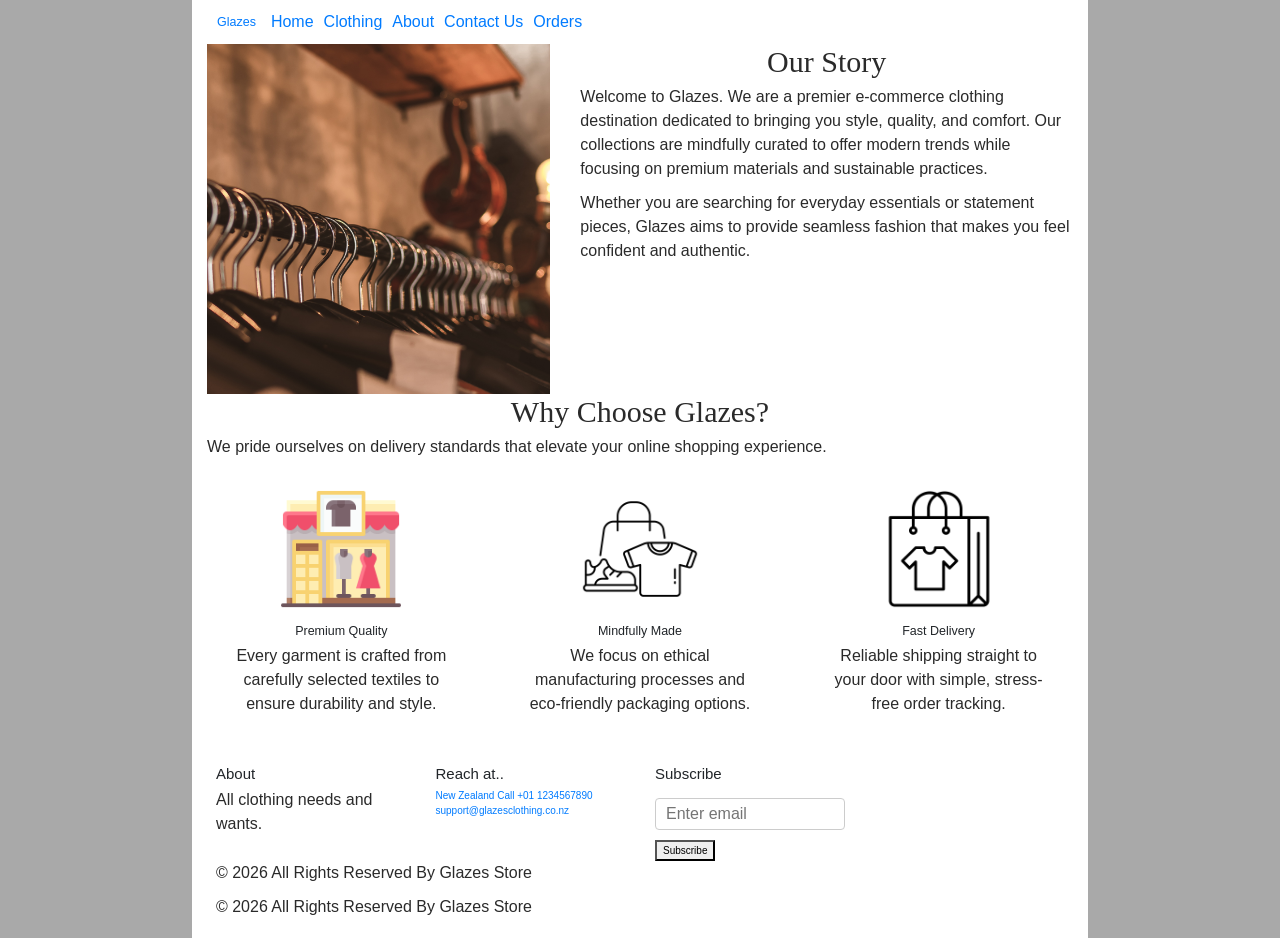
<file: index.html>
<!DOCTYPE html>
<html lang="en">

<head>
    <meta charset="utf-8" />
    <meta http-equiv="X-UA-Compatible" content="IE=edge" />
    <meta name="viewport" content="width=device-width, initial-scale=1, shrink-to-fit=no" />
    <meta name="keywords" content="Glazes, Clothing, E-Commerce" />
    <meta name="description" content="Glazes Clothing Store" />
    <meta name="author" content="Glazes" />
    <link rel="shortcut icon" href="images/slide-3.jpg" type="image/x-icon" />
    <link href="https://fonts.googleapis.com/css2?family=Nunito:wght@300;400;600;700&family=Playfair+Display:wght@400;600&display=swap" rel="stylesheet" />
    <title>Glazes - Home</title>

    
<link rel="stylesheet" href="https://cdn.jsdelivr.net/npm/bootstrap@4.6.2/dist/css/bootstrap.min.css" /> 
<link rel="stylesheet" type="text/css" href="https://cdnjs.cloudflare.com/ajax/libs/OwlCarousel2/2.3.4/assets/owl.carousel.min.css" />
<link href="Fonts/font-awesome.min.css" rel="stylesheet" />
<link href="css/responsive.css" rel="stylesheet" />
<link href="css/styles.css" rel="stylesheet" />
</head>

<body>

    <div class="hero_area">
        <header class="header_section">
            <div class="container-fluid">
                <nav class="navbar navbar-expand-lg custom_nav-container">
                    <a class="navbar-brand" href="index.html">
                        <span>Glazes</span>
                    </a>

                    <button class="navbar-toggler" type="button" data-toggle="collapse"
                        data-target="#navbarSupportedContent" aria-controls="navbarSupportedContent"
                        aria-expanded="false" aria-label="Toggle navigation">
                        <span class="navbar-toggler-icon"></span>
                    </button>

                    <div class="collapse navbar-collapse" id="navbarSupportedContent">
                        <ul class="navbar-nav">
                            <li class="nav-item active">
                                <a class="nav-link" href="index.html">Home<span class="sr-only">(current)</span></a>
                            </li>
                            <li class="nav-item">
                                <a class="nav-link" href="products.html">Clothing</a>
                            </li>
                            <li class="nav-item">
                                <a class="nav-link" href="about.html">About</a>
                            </li>
                            <li class="nav-item">
                                <a class="nav-link" href="contact.html">Contact Us</a>
                            </li>
                            <li class="nav-item">
                                <a class="nav-link" href="orders.html">Orders</a>
                            </li>
                        </ul>
                        <div class="user_option-box">
                            <a href=""><i class="fa fa-user" aria-hidden="true"></i></a>
                            <a href=""><i class="fa fa-cart-plus" aria-hidden="true"></i></a>
                            <a href=""><i class="fa fa-search" aria-hidden="true"></i></a>
                        </div>
                    </div>
                </nav>
            </div>
        </header>
    </div>

    <section class="about_section layout_padding">
        <div class="container">
            <div class="row">
                <div class="col-md-6 col-lg-5">
                    <div class="img-box">
                        <img src="images/slide-3.jpg" alt="About Glazes Store Front">
                    </div>
                </div>
                <div class="col-md-6 col-lg-7">
                    <div class="detail-box">
                        <div class="heading_container">
                            <h2>Our Story</h2>
                        </div>
                        <p>
                            Welcome to Glazes. We are a premier e-commerce clothing destination dedicated to bringing
                            you style, quality, and comfort. Our collections are mindfully curated to offer modern
                            trends while focusing on premium materials and sustainable practices.
                        </p>
                        <p>
                            Whether you are searching for everyday essentials or statement pieces, Glazes aims to
                            provide seamless fashion that makes you feel confident and authentic.
                        </p>
                    </div>
                </div>
            </div>
        </div>
    </section>

    <section class="feature_section layout_padding">
        <div class="container">
            <div class="heading_container heading_center">
                <h2>Why Choose Glazes?</h2>
                <p>We pride ourselves on delivery standards that elevate your online shopping experience.</p>
            </div>
            <div class="row">
                <div class="col-sm-6 col-lg-4">
                    <div class="box">
                        <div class="img-box">
                            <img src="images/boutique.png" alt="Premium Quality Icon">
                        </div>
                        <div class="detail-box">
                            <h5>Premium Quality</h5>
                            <p>Every garment is crafted from carefully selected textiles to ensure durability and style.
                            </p>
                        </div>
                    </div>
                </div>
                <div class="col-sm-6 col-lg-4">
                    <div class="box">
                        <div class="img-box">
                            <img src="images/shopping.png" alt="Sustainability Icon">
                        </div>
                        <div class="detail-box">
                            <h5>Mindfully Made</h5>
                            <p>We focus on ethical manufacturing processes and eco-friendly packaging options.</p>
                        </div>
                    </div>
                </div>
                <div class="col-sm-6 col-lg-4">
                    <div class="box">
                        <div class="img-box">
                            <img src="images/shopping-bag.png" alt="Shipping Icon">
                        </div>
                        <div class="detail-box">
                            <h5>Fast Delivery</h5>
                            <p>Reliable shipping straight to your door with simple, stress-free order tracking.</p>
                        </div>
                    </div>
                </div>
            </div>
        </div>
    </section>

    <footer class="footer_section">
        <div class="container">
            <div class="row">
                <div class="col-md-6 col-lg-3 footer-col">
                    <div class="footer_detail">
                        <h4>About</h4>
                        <p>All clothing needs and wants.</p>
                        <div class="footer_social">
                            <a href=""><i class="fa fa-facebook" aria-hidden="true"></i></a>
                            <a href=""><i class="fa fa-twitter" aria-hidden="true"></i></a>
                            <a href=""><i class="fa fa-linkedin" aria-hidden="true"></i></a>
                            <a href=""><i class="fa fa-instagram" aria-hidden="true"></i></a>
                        </div>
                    </div>
                </div>
                <div class="col-md-6 col-lg-3 footer-col">
                    <div class="footer_contact">
                        <h4>Reach at..</h4>
                        <div class="contact_link_box">
                            <a href="">
                                <i class="fa fa-map-marker" aria-hidden="true"></i>
                                <span>New Zealand</span>
                            </a>
                            <a href="">
                                <i class="fa fa-phone" aria-hidden="true"></i>
                                <span>Call +01 1234567890</span>
                            </a>
                            <a href="">
                                <i class="fa fa-envelope" aria-hidden="true"></i>
                                <span>support@glazesclothing.co.nz</span>
                            </a>
                        </div>
                    </div>
                </div>
                <div class="col-md-6 col-lg-3 footer-col">
                    <div class="footer_contact">
                        <h4>Subscribe</h4>
                        <form action="#">
                            <input type="text" placeholder="Enter email" />
                            <button type="submit">Subscribe</button>
                        </form>
                    </div>
                </div>
                <div class="col-md-6 col-lg-3 footer-col">
                    <div class="map_container">
                        <div class="map">
                            <div id="googleMap"></div>
                        </div>
                    </div>
                </div>
            </div>
            <div class="footer-info">
                <p>&copy; <span>2026</span> All Rights Reserved By Glazes Store</p>
                <p>&copy; <span id="displayYear"></span> All Rights Reserved By Glazes Store</p>
            </div>
        </div>
    </footer>

    
<script src="https://cdn.jsdelivr.net/npm/jquery@3.4.1/dist/jquery.min.js"></script>
<script src="https://cdn.jsdelivr.net/npm/popper.js@1.16.0/dist/umd/popper.min.js"></script>
<script src="https://cdn.jsdelivr.net/npm/bootstrap@4.6.2/dist/js/bootstrap.min.js"></script>
<script src="https://cdnjs.cloudflare.com/ajax/libs/OwlCarousel2/2.3.4/owl.carousel.min.js"></script>
<script src="js/custom.js"></script>

</body>
</html>
</file>
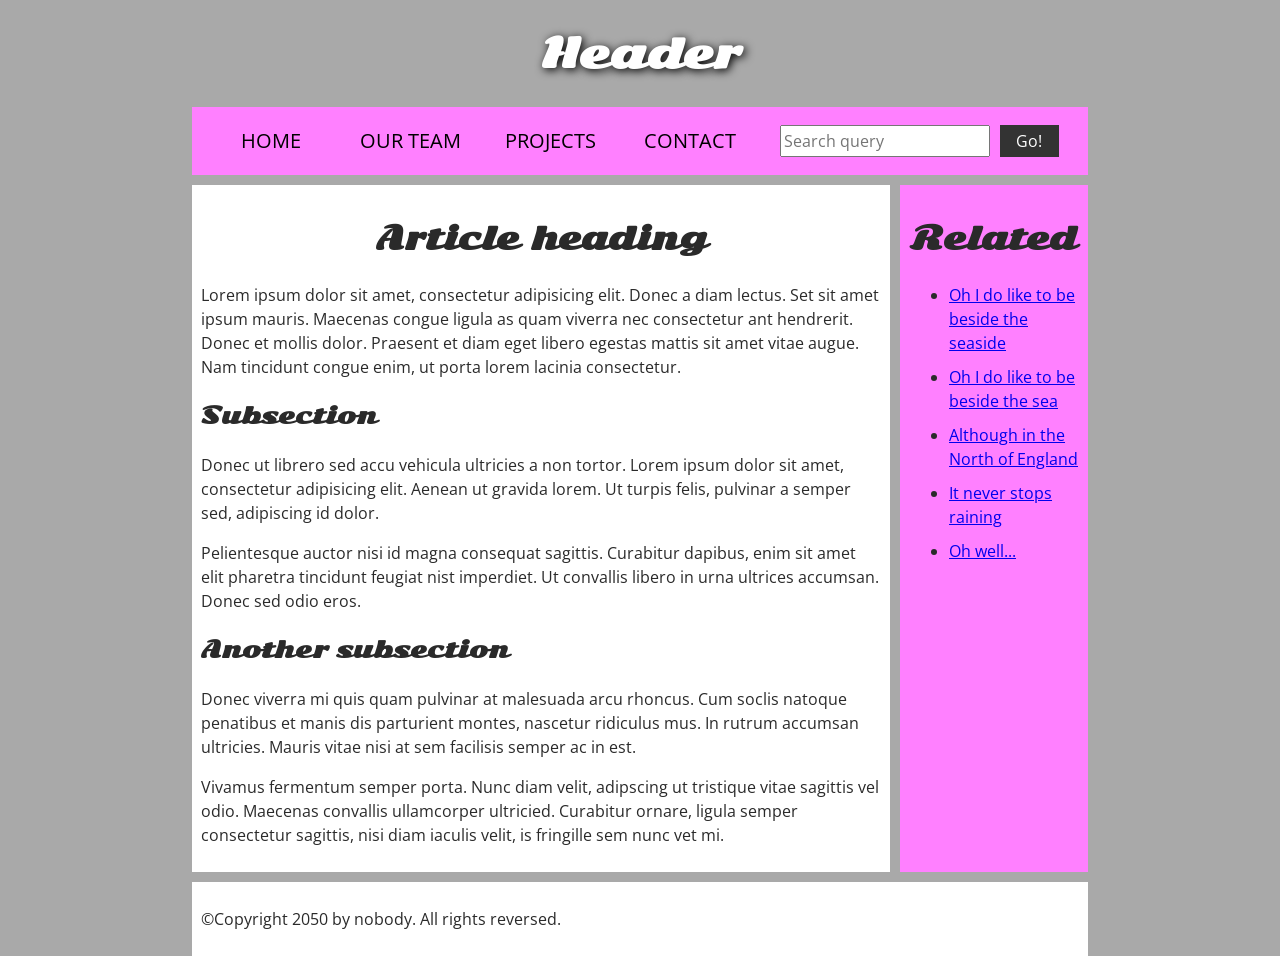
<file: Glazes_website/index.html>
<!DOCTYPE html>
<html>
 <head>
  <meta charset="utf-8">
  <title>My page title</title>
  <link href="https://fonts.googleapis.com/css?family=Open+Sans+Condensed:300|Sonsie+One" rel="stylesheet" type="text/css">
  <link rel="stylesheet" href="styles.css">
 </head>

 <body>
  <!-- Here is our main header that is used across all the pages of our website -->

  <header>
   <h1>Header</h1>
  </header>

  <nav>
   <ul>
    <li><a href="#">Home</a></li>
    <li><a href="#">Our team</a></li>
    <li><a href="#">Projects</a></li>
    <li><a href="#">Contact</a></li>
   </ul>

    <!-- A Search form is another common non-linear way to navigate through a website. -->

    <form>
     <input type="search" name="q" placeholder="Search query">
     <input type="submit" value="Go!">
    </form>
   </nav>

  <!-- Here is our page's main content -->
  <main>

   <!-- It contains an article -->
   <article>
    <h2>Article heading</h2>

    <p>Lorem ipsum dolor sit amet, consectetur adipisicing elit. Donec a diam lectus. Set sit amet ipsum mauris. Maecenas congue ligula as quam viverra nec consectetur ant hendrerit. Donec et mollis dolor. Praesent et diam eget libero egestas mattis sit amet vitae augue. Nam tincidunt congue enim, ut porta lorem lacinia consectetur.</p>

    <h3>Subsection</h3>

    <p>Donec ut librero sed accu vehicula ultricies a non tortor. Lorem ipsum dolor sit amet, consectetur adipisicing elit. Aenean ut gravida lorem. Ut turpis felis, pulvinar a semper sed, adipiscing id dolor.</p>

    <p>Pelientesque auctor nisi id magna consequat sagittis. Curabitur dapibus, enim sit amet elit pharetra tincidunt feugiat nist imperdiet. Ut convallis libero in urna ultrices accumsan. Donec sed odio eros.</p>

    <h3>Another subsection</h3>

    <p>Donec viverra mi quis quam pulvinar at malesuada arcu rhoncus. Cum soclis natoque penatibus et manis dis parturient montes, nascetur ridiculus mus. In rutrum accumsan ultricies. Mauris vitae nisi at sem facilisis semper ac in est.</p>

    <p>Vivamus fermentum semper porta. Nunc diam velit, adipscing ut tristique vitae sagittis vel odio. Maecenas convallis ullamcorper ultricied. Curabitur ornare, ligula semper consectetur sagittis, nisi diam iaculis velit, is fringille sem nunc vet mi.</p>
   </article>

   <!-- the aside content can also be nested within the main content -->
   <aside>
    <h2>Related</h2>

    <ul>
     <li><a href="#">Oh I do like to be beside the seaside</a></li>
     <li><a href="#">Oh I do like to be beside the sea</a></li>
     <li><a href="#">Although in the North of England</a></li>
     <li><a href="#">It never stops raining</a></li>
     <li><a href="#">Oh well...</a></li>
    </ul>
   </aside>

  </main>

  <!-- And here is our main footer that is used across all the pages of our website -->

  <footer>
   <p>©Copyright 2050 by nobody. All rights reversed.</p>
  </footer>

 </body>
</html>
</file>
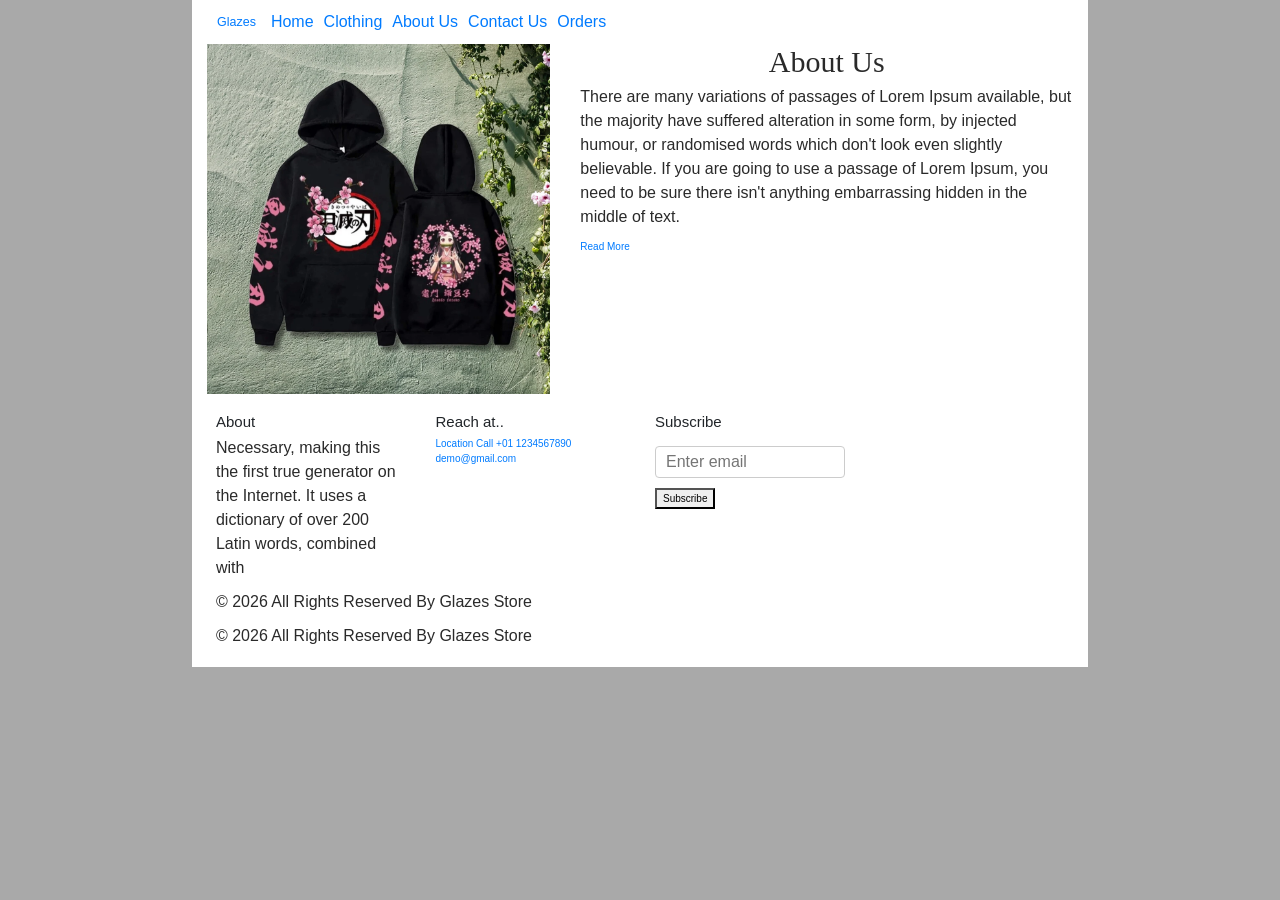
<file: about.html>
<!DOCTYPE html>
<html lang="en">

<head>
  <meta charset="utf-8" />
  <meta http-equiv="X-UA-Compatible" content="IE=edge" />
  <meta name="viewport" content="width=device-width, initial-scale=1, shrink-to-fit=no" />
  <meta name="keywords" content="" />
  <meta name="description" content="" />
  <meta name="author" content="" />
  <link rel="shortcut icon" href="images/slide-3.jpg" type="image/x-icon" />
  <link href="https://fonts.googleapis.com/css2?family=Nunito:wght@300;400;600;700&family=Playfair+Display:wght@400;600&display=swap" rel="stylesheet">
  <title>Glazes - About Us</title>

<link rel="stylesheet" href="https://cdn.jsdelivr.net/npm/bootstrap@4.6.2/dist/css/bootstrap.min.css" /> 
<link rel="stylesheet" type="text/css" href="https://cdnjs.cloudflare.com/ajax/libs/OwlCarousel2/2.3.4/assets/owl.carousel.min.css" />
<link href="Fonts/font-awesome.min.css" rel="stylesheet" />
<link href="css/responsive.css" rel="stylesheet" />
<link href="css/styles.css" rel="stylesheet" />

  </head>

<body class="sub_page">

  <div class="hero_area">
    <header class="header_section">
      <div class="container-fluid">
        <nav class="navbar navbar-expand-lg custom_nav-container ">
          <a class="navbar-brand" href="index.html">
            <span>Glazes</span>
          </a>

         <button class="navbar-toggler" type="button" data-toggle="collapse"
                        data-target="#navbarSupportedContent" aria-controls="navbarSupportedContent"
                        aria-expanded="false" aria-label="Toggle navigation">
                        <span class="navbar-toggler-icon"></span>
                    </button>

          <div class="collapse navbar-collapse" id="navbarSupportedContent">
            <ul class="navbar-nav">
              <li class="nav-item">
                <a class="nav-link" href="index.html">Home</a>
              </li>
              <li class="nav-item">
                <a class="nav-link" href="products.html">Clothing</a>
              </li>
              <li class="nav-item active">
                <a class="nav-link" href="about.html">About Us<span class="sr-only">(current)</span></a>
              </li>
              <li class="nav-item">
                <a class="nav-link" href="contact.html">Contact Us</a>
              </li>
              <li class="nav-item">
                <a class="nav-link" href="orders.html">Orders</a>
              </li>
            </ul>
            <div class="user_option-box">
              <a href="">
                <i class="fa fa-user" aria-hidden="true"></i>
              </a>
              <a href="">
                <i class="fa fa-cart-plus" aria-hidden="true"></i>
              </a>
              <a href="">
                <i class="fa fa-search" aria-hidden="true"></i>
              </a>
            </div>
          </div>
        </nav>
      </div>
    </header>
    </div>

  <section class="about_section layout_padding">
    <div class="container">
      <div class="row">
        <div class="col-md-6 col-lg-5">
          <div class="img-box">
            <img src="images/hoodie.webp" alt="Glazes Collection">
          </div>
        </div>
        <div class="col-md-6 col-lg-7">
          <div class="detail-box">
            <div class="heading_container">
              <h2>About Us</h2>
            </div>
            <p>
              There are many variations of passages of Lorem Ipsum available, but the majority have suffered alteration
              in some form, by injected humour, or randomised words which don't look even slightly believable. If you
              are going to use a passage of Lorem Ipsum, you need to be sure there isn't anything embarrassing hidden in
              the middle of text.
            </p>
            <a href="">Read More</a>
          </div>
        </div>
      </div>
    </div>
  </section>
  <footer class="footer_section">
    <div class="container">
      <div class="row">
        <div class="col-md-6 col-lg-3 footer-col">
          <div class="footer_detail">
            <h4>About</h4>
            <p>Necessary, making this the first true generator on the Internet. It uses a dictionary of over 200 Latin words, combined with</p>
            <div class="footer_social">
              <a href=""><i class="fa fa-facebook" aria-hidden="true"></i></a>
              <a href=""><i class="fa fa-twitter" aria-hidden="true"></i></a>
              <a href=""><i class="fa fa-linkedin" aria-hidden="true"></i></a>
              <a href=""><i class="fa fa-instagram" aria-hidden="true"></i></a>
            </div>
          </div>
        </div>
        <div class="col-md-6 col-lg-3 footer-col">
          <div class="footer_contact">
            <h4>Reach at..</h4>
            <div class="contact_link_box">
              <a href="">
                <i class="fa fa-map-marker" aria-hidden="true"></i>
                <span>Location</span>
              </a>
              <a href="">
                <i class="fa fa-phone" aria-hidden="true"></i>
                <span>Call +01 1234567890</span>
              </a>
              <a href="">
                <i class="fa fa-envelope" aria-hidden="true"></i>
                <span>demo@gmail.com</span>
              </a>
            </div>
          </div>
        </div>
        <div class="col-md-6 col-lg-3 footer-col">
          <div class="footer_contact">
            <h4>Subscribe</h4>
            <form action="#">
              <input type="text" placeholder="Enter email" />
              <button type="submit">Subscribe</button>
            </form>
          </div>
        </div>
        <div class="col-md-6 col-lg-3 footer-col">
          <div class="map_container">
            <div class="map">
              <div id="googleMap"></div>
            </div>
          </div>
        </div>
      </div>
      <div class="footer-info">
                <p>&copy; <span>2026</span> All Rights Reserved By Glazes Store</p>
                <p>&copy; <span id="displayYear"></span> All Rights Reserved By Glazes Store</p>
            </div>
        </div>
    </footer>

       
<script src="https://cdn.jsdelivr.net/npm/jquery@3.4.1/dist/jquery.min.js"></script>
<script src="https://cdn.jsdelivr.net/npm/popper.js@1.16.0/dist/umd/popper.min.js"></script>
<script src="https://cdn.jsdelivr.net/npm/bootstrap@4.6.2/dist/js/bootstrap.min.js"></script>
<script src="https://cdnjs.cloudflare.com/ajax/libs/OwlCarousel2/2.3.4/owl.carousel.min.js"></script>
<script src="js/custom.js"></script>


</body>

</html>
</file>
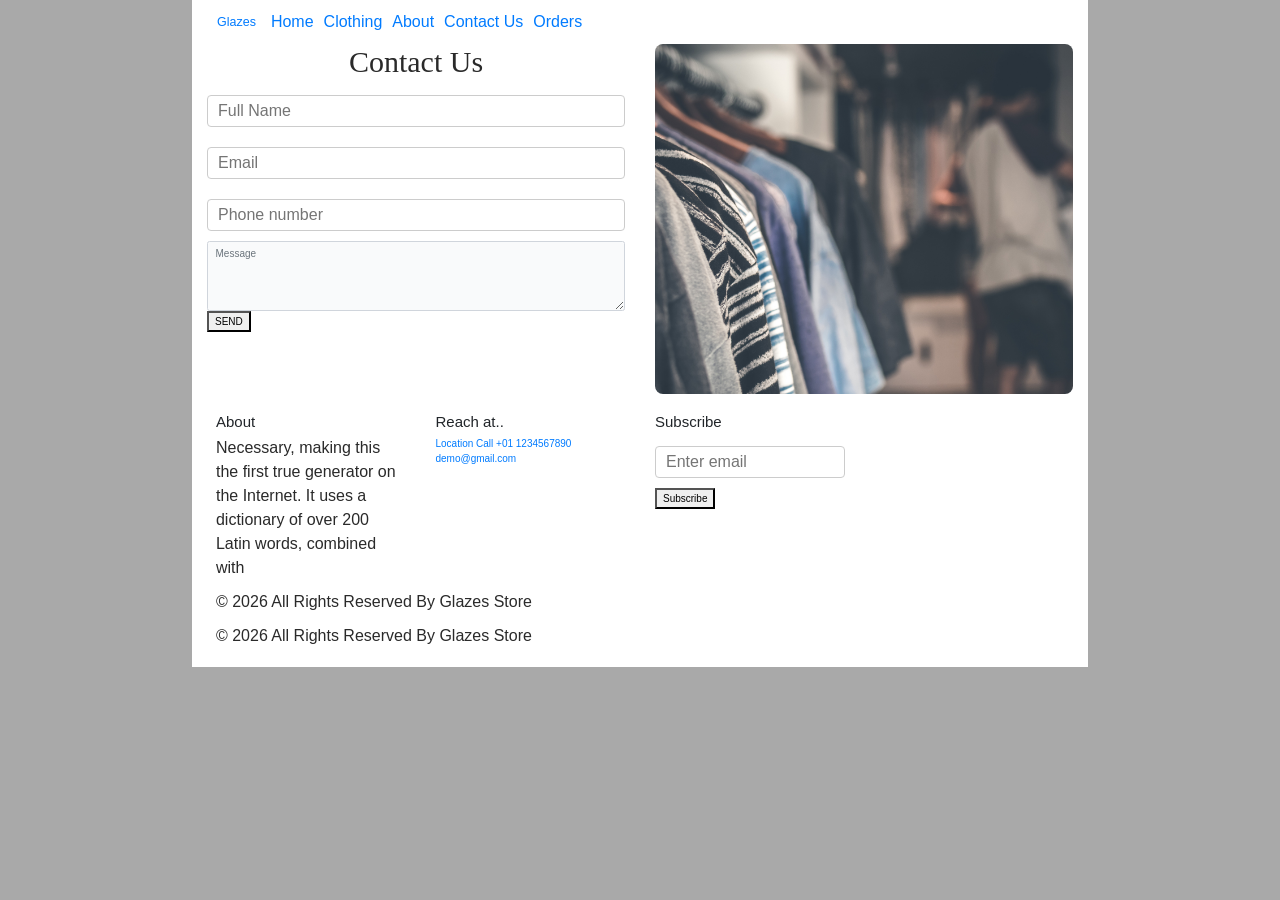
<file: contact.html>
<!DOCTYPE html>
<html lang="en">

<head>
    <meta charset="utf-8" />
    <meta http-equiv="X-UA-Compatible" content="IE=edge" />
    <meta name="viewport" content="width=device-width, initial-scale=1, shrink-to-fit=no" />
    <meta name="keywords" content="" />
    <meta name="description" content="" />
    <meta name="author" content="" />
    <link rel="shortcut icon" href="images/slide-3.jpg" type="image/x-icon" />
    <link href="https://fonts.googleapis.com/css2?family=Nunito:wght@300;400;600;700&family=Playfair+Display:wght@400;600&display=swap" rel="stylesheet" />
    <title>Glazes - Contact Us</title>

 
   <link rel="stylesheet" href="https://cdn.jsdelivr.net/npm/bootstrap@4.6.2/dist/css/bootstrap.min.css" /> 
<link rel="stylesheet" type="text/css" href="https://cdnjs.cloudflare.com/ajax/libs/OwlCarousel2/2.3.4/assets/owl.carousel.min.css" />
<link href="Fonts/font-awesome.min.css" rel="stylesheet" />
<link href="css/responsive.css" rel="stylesheet" />
<link href="css/styles.css" rel="stylesheet" />
</head>

<body class="sub_page">

    <div class="hero_area">
        <header class="header_section">
            <div class="container-fluid">
                <nav class="navbar navbar-expand-lg custom_nav-container ">
                    <a class="navbar-brand" href="index.html">
                        <span>Glazes</span>
                    </a>

                   <button class="navbar-toggler" type="button" data-toggle="collapse"
                        data-target="#navbarSupportedContent" aria-controls="navbarSupportedContent"
                        aria-expanded="false" aria-label="Toggle navigation">
                        <span class="navbar-toggler-icon"></span>
                    </button>

                    <div class="collapse navbar-collapse" id="navbarSupportedContent">
                        <ul class="navbar-nav">
                            <li class="nav-item">
                                <a class="nav-link" href="index.html">Home</a>
                            </li>
                            <li class="nav-item">
                                <a class="nav-link" href="products.html">Clothing</a>
                            </li>
                            <li class="nav-item">
                                <a class="nav-link" href="about.html">About</a>
                            </li>
                            <li class="nav-item active">
                                <a class="nav-link" href="contact.html">Contact Us<span
                                        class="sr-only">(current)</span></a>
                            </li>
                            <li class="nav-item">
                                <a class="nav-link" href="orders.html">Orders</a>
                            </li>
                        </ul>
                        <div class="user_option-box">
                            <a href="">
                                <i class="fa fa-user" aria-hidden="true"></i>
                            </a>
                            <a href="">
                                <i class="fa fa-cart-plus" aria-hidden="true"></i>
                            </a>
                            <a href="">
                                <i class="fa fa-search" aria-hidden="true"></i>
                            </a>
                        </div>
                    </div>
                </nav>
            </div>
        </header>
    </div>

    <section class="contact_section layout_padding">
        <div class="container">
            <div class="row">
                <div class="col-md-6">
                    <div class="form_container">
                        <div class="heading_container">
                            <h2>Contact Us</h2>
                        </div>
                        <form action="">
                            <div>
                                <input type="text" placeholder="Full Name" />
                            </div>
                            <div>
                                <input type="email" placeholder="Email" />
                            </div>
                            <div>
                                <input type="text" placeholder="Phone number" />
                            </div>
                            <div>
                                <div>
                                    <textarea class="message-box form-control" placeholder="Message"
                                        rows="4"></textarea>
                                </div>

                            </div>
                            <div class="d-flex">
                                <button type="submit">SEND</button>
                            </div>
                        </form>
                    </div>
                </div>
                <div class="col-md-6">
                    <div class="img-box">
                        <img src="images/slide-1.jpg" alt="Contact Us">
                    </div>
                </div>
            </div>
        </div>
    </section>
    <footer class="footer_section">
        <div class="container">
            <div class="row">
                <div class="col-md-6 col-lg-3 footer-col">
                    <div class="footer_detail">
                       <h4>About</h4>
                        <p>Necessary, making this the first true generator on the Internet. It uses a dictionary of over 200 Latin words, combined with</p>
                        <div class="footer_social">
                            <a href=""><i class="fa fa-facebook" aria-hidden="true"></i></a>
                            <a href=""><i class="fa fa-twitter" aria-hidden="true"></i></a>
                            <a href=""><i class="fa fa-linkedin" aria-hidden="true"></i></a>
                            <a href=""><i class="fa fa-instagram" aria-hidden="true"></i></a>
                        </div>
                    </div>
                </div>
                <div class="col-md-6 col-lg-3 footer-col">
                    <div class="footer_contact">
                        <h4>Reach at..</h4>
                        <div class="contact_link_box">
                            <a href="">
                                <i class="fa fa-map-marker" aria-hidden="true"></i>
                                <span>Location</span>
                            </a>
                            <a href="">
                                <i class="fa fa-phone" aria-hidden="true"></i>
                                <span>Call +01 1234567890</span>
                            </a>
                            <a href="">
                                <i class="fa fa-envelope" aria-hidden="true"></i>
                                <span>demo@gmail.com</span>
                            </a>
                        </div>
                    </div>
                </div>
                <div class="col-md-6 col-lg-3 footer-col">
                    <div class="footer_contact">
                        <h4>Subscribe</h4>
                        <form action="#">
                            <input type="text" placeholder="Enter email" />
                            <button type="submit">Subscribe</button>
                        </form>
                    </div>
                </div>
                <div class="col-md-6 col-lg-3 footer-col">
                    <div class="map_container">
                        <div class="map">
                            <div id="googleMap"></div>
                        </div>
                    </div>
                </div>
            </div>
            <div class="footer-info">
                <p>&copy; <span>2026</span> All Rights Reserved By Glazes Store</p>
                <p>&copy; <span id="displayYear"></span> All Rights Reserved By Glazes Store</p>
            </div>
        </div>
    </footer>

   
<script src="https://cdn.jsdelivr.net/npm/jquery@3.4.1/dist/jquery.min.js"></script>
<script src="https://cdn.jsdelivr.net/npm/popper.js@1.16.0/dist/umd/popper.min.js"></script>
<script src="https://cdn.jsdelivr.net/npm/bootstrap@4.6.2/dist/js/bootstrap.min.js"></script>
<script src="https://cdnjs.cloudflare.com/ajax/libs/OwlCarousel2/2.3.4/owl.carousel.min.js"></script>
<script src="js/custom.js"></script>


</body>

</html>
</file>
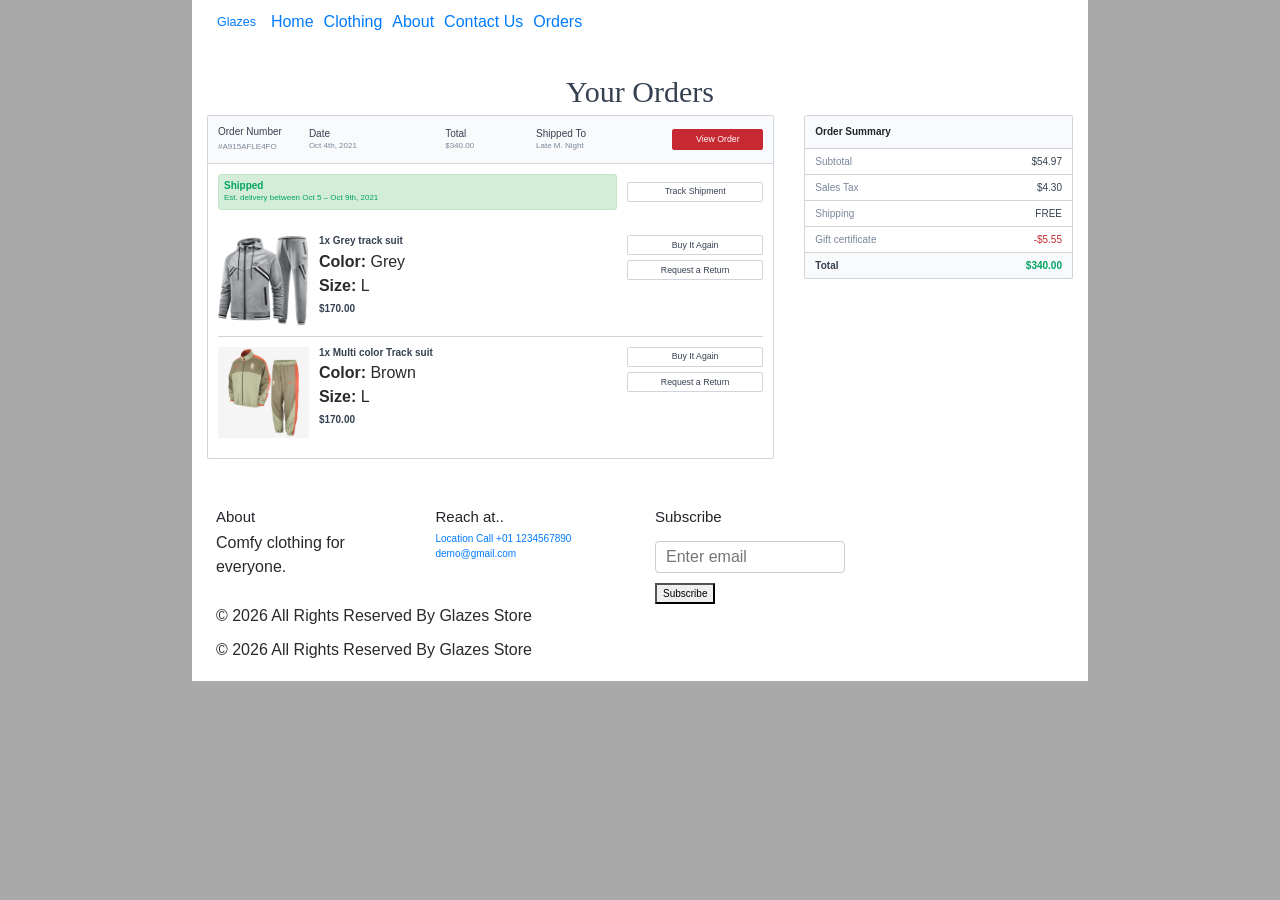
<file: orders.html>
<!DOCTYPE html>
<html lang="en">

<head>
  <meta charset="utf-8" />
  <meta http-equiv="X-UA-Compatible" content="IE=edge" />
  <meta name="viewport" content="width=device-width, initial-scale=1, shrink-to-fit=no" />
  <meta name="keywords" content="" />
  <meta name="description" content="" />
  <meta name="author" content="" />
  <link rel="shortcut icon" href="images/slide-3.jpg" type="image/x-icon" />
  <link href="https://fonts.googleapis.com/css2?family=Nunito:wght@300;400;600;700&family=Playfair+Display:wght@400;600&display=swap" rel="stylesheet" />

<title>Glazes - Orders</title>


 
<link rel="stylesheet" href="https://cdn.jsdelivr.net/npm/bootstrap@4.6.2/dist/css/bootstrap.min.css" /> 
<link rel="stylesheet" type="text/css" href="https://cdnjs.cloudflare.com/ajax/libs/OwlCarousel2/2.3.4/assets/owl.carousel.min.css" />
<link href="Fonts/font-awesome.min.css" rel="stylesheet" />
<link href="css/responsive.css" rel="stylesheet" />
<link href="css/styles.css" rel="stylesheet" />
</head>

<body class="sub_page">

  <div class="hero_area">
    <header class="header_section">
      <div class="container-fluid">
        <nav class="navbar navbar-expand-lg custom_nav-container ">
          <a class="navbar-brand" href="index.html">
            <span>Glazes</span>
          </a>

          <button class="navbar-toggler" type="button" data-toggle="collapse" data-target="#navbarSupportedContent"
            aria-controls="navbarSupportedContent" aria-expanded="false" aria-label="Toggle navigation">
            <span class="navbar-toggler-icon"></span>
          </button>

          <div class="collapse navbar-collapse" id="navbarSupportedContent">
            <ul class="navbar-nav">
              <li class="nav-item">
                <a class="nav-link" href="index.html">Home</a>
              </li>
              <li class="nav-item">
                <a class="nav-link" href="products.html">Clothing</a>
              </li>
              <li class="nav-item">
                <a class="nav-link" href="about.html">About</a>
              </li>
              <li class="nav-item">
                <a class="nav-link" href="contact.html">Contact Us</a>
              </li>
              <li class="nav-item active">
                <a class="nav-link" href="orders.html">Orders <span class="sr-only">(current)</span></a>
              </li>
            </ul>
            <div class="user_option-box">
              <a href="">
                <i class="fa fa-user" aria-hidden="true"></i>
              </a>
              <a href="">
                <i class="fa fa-cart-plus" aria-hidden="true"></i>
              </a>
              <a href="">
                <i class="fa fa-search" aria-hidden="true"></i>
              </a>
            </div>
          </div>
        </nav>
      </div>
    </header>
  </div>

  <div class="container mt-3 mt-md-5">
    <h2 class="text-charcoal d-none d-md-block">Your Orders</h2>
    <h5 class="text-charcoal d-md-none">Your Orders</h5>

    <div class="row">
      <div class="col-12 col-md-8">
        <div class="list-group mb-5">
          <div class="list-group-item p-3 bg-snow">
            <div class="row w-100 no-gutters align-items-center">
              <div class="col-6 col-md-2 mb-2 mb-md-0">
                <h6 class="text-charcoal mb-0">Order Number</h6>
                <a href="" class="text-pebble small">#A915AFLE4FO</a>
              </div>
              <div class="col-6 col-md-3 mb-2 mb-md-0">
                <h6 class="text-charcoal mb-0">Date</h6>
                <p class="text-pebble mb-0 small">Oct 4th, 2021</p>
              </div>
              <div class="col-6 col-md-2 mb-2 mb-md-0">
                <h6 class="text-charcoal mb-0">Total</h6>
                <p class="text-pebble mb-0 small">$340.00</p>
              </div>
              <div class="col-6 col-md-3 mb-2 mb-md-0">
                <h6 class="text-charcoal mb-0">Shipped To</h6>
                <p class="text-pebble mb-0 small">Late M. Night</p>
              </div>
              <div class="col-12 col-md-2">
                <a href="" class="btn btn-primary btn-sm w-100">View Order</a>
              </div>
            </div>
          </div>

          <div class="list-group-item p-3 bg-white">
            <div class="row no-gutters align-items-center mb-4">
              <div class="col-12 col-md-9 pr-0 pr-md-3 mb-2 mb-md-0">
                <div class="alert p-2 alert-success w-100 mb-0">
                  <h6 class="text-green mb-0"><b>Shipped</b></h6>
                  <p class="text-green d-none d-sm-block mb-0 small">Est. delivery between Oct 5 – Oct 9th, 2021</p>
                </div>
              </div>
              <div class="col-12 col-md-3">
                <a href="" class="btn btn-secondary btn-sm w-100">Track Shipment</a>
              </div>
            </div>

            <div class="row no-gutters py-3 bb1-cloud">
              <div class="col-3 col-md-2 text-center">
                <img src="images/track suit2.jpg" class="img-fluid" style="max-height: 100px;"
                  alt="Huawei Watch Yellow">
              </div>
              <div class="col-9 col-md-7 pl-3 pr-0 pr-md-3">
                <h6 class="text-charcoal mb-1">
                  <a href="" class="text-charcoal font-weight-bold">1x Grey track suit</a>
                </h6>
                <ul class="list-unstyled text-pebble mb-2 small">
                  <li><b>Color:</b> Grey</li>
                  <li><b>Size:</b> L</li>
                </ul>
                <h6 class="text-charcoal mb-0"><b>$170.00</b></h6>
              </div>
              <div class="col-12 col-md-3 mt-3 mt-md-0 d-none d-md-block">
                <a href="" class="btn btn-secondary btn-sm w-100 mb-2">Buy It Again</a>
                <a href="" class="btn btn-secondary btn-sm w-100">Request a Return</a>
              </div>
            </div>

            <div class="row no-gutters py-3">
              <div class="col-3 col-md-2 text-center">
                <img src="images/track suit.jpg" class="img-fluid" style="max-height: 100px;" alt="Huawei Watch Blue">
              </div>
              <div class="col-9 col-md-7 pl-3 pr-0 pr-md-3">
                <h6 class="text-charcoal mb-1">
                  <a href="" class="text-charcoal font-weight-bold">1x Multi color Track suit</a>
                </h6>
                <ul class="list-unstyled text-pebble mb-2 small">
                  <li><b>Color:</b> Brown</li>
                  <li><b>Size:</b> L</li>
                </ul>
                <h6 class="text-charcoal mb-0"><b>$170.00</b></h6>
              </div>
              <div class="col-12 col-md-3 mt-3 mt-md-0 d-none d-md-block">
                <a href="" class="btn btn-secondary btn-sm w-100 mb-2">Buy It Again</a>
                <a href="" class="btn btn-secondary btn-sm w-100">Request a Return</a>
              </div>
            </div>

          </div>
        </div>
      </div>

      <div class="col-12 col-md-4">
        <div class="list-group mb-3">
          <div class="list-group-item p-3 bg-snow">
            <h6 class="mb-0 font-weight-bold">Order Summary</h6>
          </div>
          <div class="list-group-item py-2 px-3 bg-white">
            <div class="row w-100 no-gutters">
              <div class="col-6 text-pebble">Subtotal</div>
              <div class="col-6 text-right text-charcoal">$54.97</div>
            </div>
          </div>
          <div class="list-group-item py-2 px-3 bg-white">
            <div class="row w-100 no-gutters">
              <div class="col-6 text-pebble">Sales Tax</div>
              <div class="col-6 text-right text-charcoal">$4.30</div>
            </div>
          </div>
          <div class="list-group-item py-2 px-3 bg-white">
            <div class="row w-100 no-gutters">
              <div class="col-6 text-pebble">Shipping</div>
              <div class="col-6 text-right text-charcoal">FREE</div>
            </div>
          </div>
          <div class="list-group-item py-2 px-3 bg-white">
            <div class="row w-100 no-gutters">
              <div class="col-6 text-pebble">Gift certificate</div>
              <div class="col-6 text-right text-red">-$5.55</div>
            </div>
          </div>
          <div class="list-group-item py-2 px-3 bg-snow">
            <div class="row w-100 no-gutters">
              <div class="col-8 text-charcoal"><b>Total</b></div>
              <div class="col-4 text-right text-green"><b>$340.00</b></div>
            </div>
          </div>
        </div>
      </div>
    </div>
  </div>
  <footer class="footer_section">
    <div class="container">
      <div class="row">
        <div class="col-md-6 col-lg-3 footer-col">
          <div class="footer_detail">
            <h4>About</h4>
            <p>Comfy clothing for everyone.</p>
            <div class="footer_social">
              <a href=""><i class="fa fa-facebook" aria-hidden="true"></i></a>
              <a href=""><i class="fa fa-twitter" aria-hidden="true"></i></a>
              <a href=""><i class="fa fa-linkedin" aria-hidden="true"></i></a>
              <a href=""><i class="fa fa-instagram" aria-hidden="true"></i></a>
            </div>
          </div>
        </div>
        <div class="col-md-6 col-lg-3 footer-col">
          <div class="footer_contact">
            <h4>Reach at..</h4>
            <div class="contact_link_box">
              <a href="">
                <i class="fa fa-map-marker" aria-hidden="true"></i>
                <span>Location</span>
              </a>
              <a href="">
                <i class="fa fa-phone" aria-hidden="true"></i>
                <span>Call +01 1234567890</span>
              </a>
              <a href="">
                <i class="fa fa-envelope" aria-hidden="true"></i>
                <span>demo@gmail.com</span>
              </a>
            </div>
          </div>
        </div>
        <div class="col-md-6 col-lg-3 footer-col">
          <div class="footer_contact">
            <h4>Subscribe</h4>
            <form action="#">
              <input type="text" placeholder="Enter email" />
              <button type="submit">Subscribe</button>
            </form>
          </div>
        </div>
        <div class="col-md-6 col-lg-3 footer-col">
          <div class="map_container">
            <div class="map">
              <div id="googleMap"></div>
            </div>
          </div>
        </div>
      </div>
      <div class="footer-info">
                <p>&copy; <span>2026</span> All Rights Reserved By Glazes Store</p>
                <p>&copy; <span id="displayYear"></span> All Rights Reserved By Glazes Store</p>
            </div>
        </div>
    </footer>

   
<script src="https://cdn.jsdelivr.net/npm/jquery@3.4.1/dist/jquery.min.js"></script>
<script src="https://cdn.jsdelivr.net/npm/popper.js@1.16.0/dist/umd/popper.min.js"></script>
<script src="https://cdn.jsdelivr.net/npm/bootstrap@4.6.2/dist/js/bootstrap.min.js"></script>
<script src="https://cdnjs.cloudflare.com/ajax/libs/OwlCarousel2/2.3.4/owl.carousel.min.js"></script>
<script src="js/custom.js"></script>

</body>

</html>
</file>
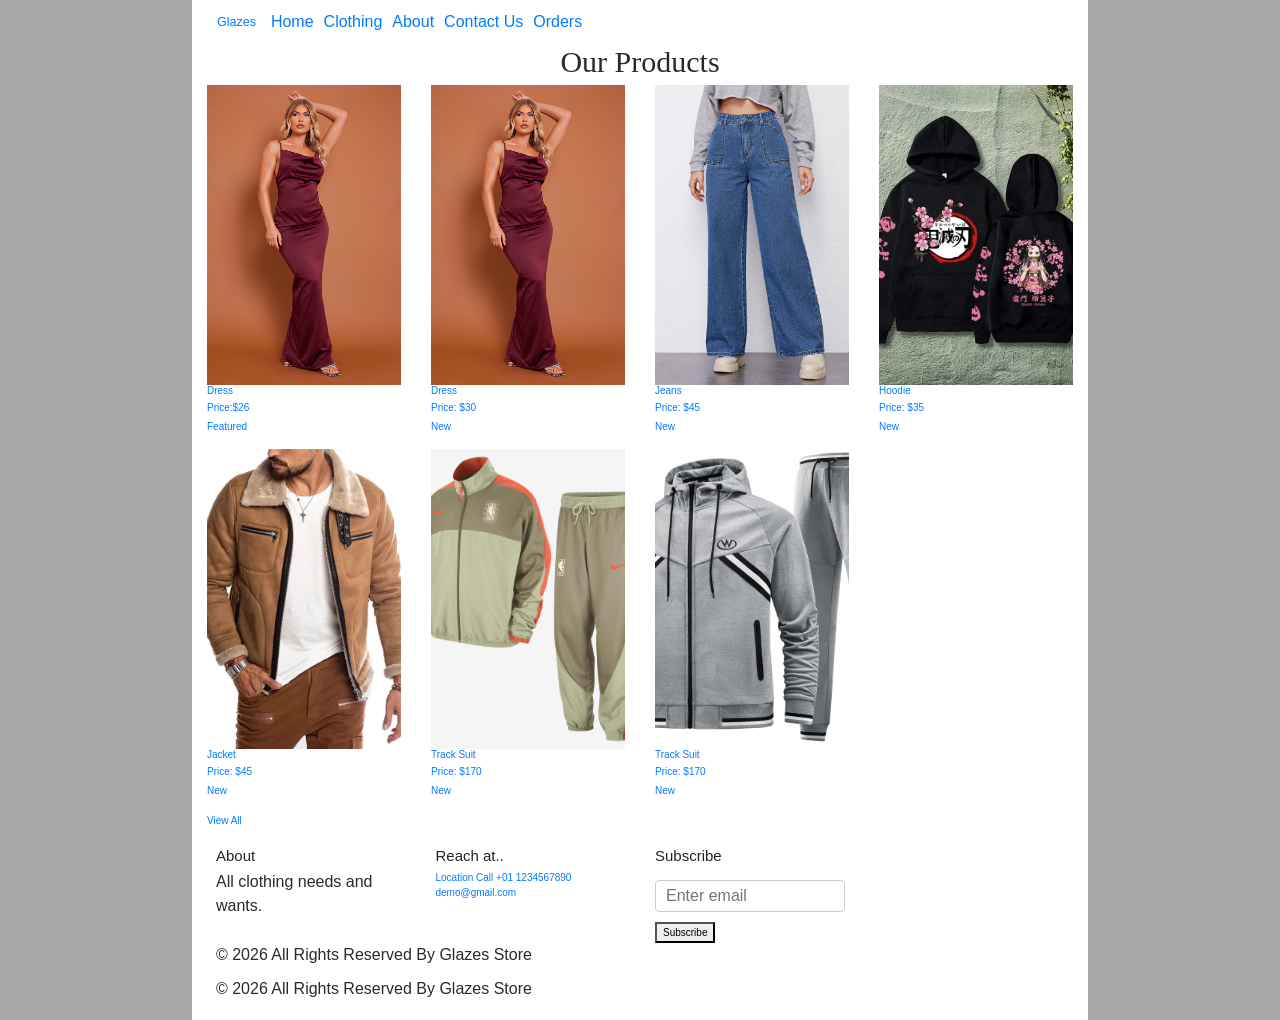
<file: products.html>
<!DOCTYPE html>
<html lang="en">

<head>
    <meta charset="utf-8" />
    <meta http-equiv="X-UA-Compatible" content="IE=edge" />
    <meta name="viewport" content="width=device-width, initial-scale=1, shrink-to-fit=no" />
    <meta name="keywords" content="" />
    <meta name="description" content="" />
    <meta name="author" content="" />
    <link rel="shortcut icon" href="images/slide-3.jpg" type="image/x-icon" />
   <link href="https://fonts.googleapis.com/css2?family=Nunito:wght@300;400;600;700&family=Playfair+Display:wght@400;600&display=swap" rel="stylesheet" />
    <title>Glazes - Products</title>

<link rel="stylesheet" href="https://cdn.jsdelivr.net/npm/bootstrap@4.6.2/dist/css/bootstrap.min.css" /> 
<link rel="stylesheet" type="text/css" href="https://cdnjs.cloudflare.com/ajax/libs/OwlCarousel2/2.3.4/assets/owl.carousel.min.css" />
<link href="Fonts/font-awesome.min.css" rel="stylesheet" />
<link href="css/responsive.css" rel="stylesheet" />
<link href="css/styles.css" rel="stylesheet" />
</head>

<body class="sub_page">

    <div class="hero_area">
        <header class="header_section">
            <div class="container-fluid">
                <nav class="navbar navbar-expand-lg custom_nav-container ">
                    <a class="navbar-brand" href="index.html">
                        <span>Glazes</span>
                    </a>

                    <button class="navbar-toggler" type="button" data-toggle="collapse"
                        data-target="#navbarSupportedContent" aria-controls="navbarSupportedContent"
                        aria-expanded="false" aria-label="Toggle navigation">
                        <span class="navbar-toggler-icon"></span>
                    </button>

                    <div class="collapse navbar-collapse" id="navbarSupportedContent">
                        <ul class="navbar-nav">
                            <li class="nav-item">
                                <a class="nav-link" href="index.html">Home</a>
                            </li>
                            <li class="nav-item active">
                                <a class="nav-link" href="products.html">Clothing<span
                                        class="sr-only">(current)</span></a>
                            </li>
                            <li class="nav-item">
                                <a class="nav-link" href="about.html">About</a>
                            </li>
                            <li class="nav-item">
                                <a class="nav-link" href="contact.html">Contact Us</a>
                            </li>
                            <li class="nav-item">
                                <a class="nav-link" href="orders.html">Orders</a>
                            </li>
                        </ul>
                        <div class="user_option-box">
                            <a href="">
                                <i class="fa fa-user" aria-hidden="true"></i>
                            </a>
                            <a href="">
                                <i class="fa fa-cart-plus" aria-hidden="true"></i>
                            </a>
                            <a href="">
                                <i class="fa fa-search" aria-hidden="true"></i>
                            </a>
                        </div>
                    </div>
                </nav>
            </div>
        </header>
    </div>

    <section class="shop_section layout_padding">
        <div class="container">
            <div class="heading_container heading_center">
                <h2>Our Products</h2>
            </div>

            <div class="row">
                <div class="col-sm-6 col-md-4 col-lg-3 mb-4">
                    <div class="box">
                        <a href="">
                            <div class="img-box">
                                <img src="images/dress2.avif" alt="Dress 1">
                            </div>
                            <div class="detail-box">
                                <h6>Dress</h6>
                                <h6>Price:<span>$26</span></h6>
                            </div>
                            <div class="new">
                                <span>Featured</span>
                            </div>
                        </a>
                    </div>
                </div>

                <div class="col-sm-6 col-md-4 col-lg-3 mb-4">
                    <div class="box">
                        <a href="">
                            <div class="img-box">
                                <img src="images/dress2.avif" alt="Dress 2">
                            </div>
                            <div class="detail-box">
                                <h6>Dress</h6>
                                <h6>Price: <span>$30</span></h6>
                            </div>
                            <div class="new">
                                <span>New</span>
                            </div>
                        </a>
                    </div>
                </div>

                <div class="col-sm-6 col-md-4 col-lg-3 mb-4">
                    <div class="box">
                        <a href="">
                            <div class="img-box">
                                <img src="images/jeans.jpg" alt="Jeans">
                            </div>
                            <div class="detail-box">
                                <h6>Jeans</h6>
                                <h6>Price: <span>$45</span></h6>
                            </div>
                            <div class="new">
                                <span>New</span>
                            </div>
                        </a>
                    </div>
                </div>

                <div class="col-sm-6 col-md-4 col-lg-3 mb-4">
                    <div class="box">
                        <a href="">
                            <div class="img-box">
                                <img src="images/hoodie.webp" alt="Hoodie">
                            </div>
                            <div class="detail-box">
                                <h6>Hoodie</h6>
                                <h6>Price: <span>$35</span></h6>
                            </div>
                            <div class="new">
                                <span>New</span>
                            </div>
                        </a>
                    </div>
                </div>

                <div class="col-sm-6 col-md-4 col-lg-3 mb-4">
                    <div class="box">
                        <a href="">
                            <div class="img-box">
                                <img src="images/jacket.webp" alt="Jacket">
                            </div>
                            <div class="detail-box">
                                <h6>Jacket</h6>
                                <h6>Price: <span>$45</span></h6>
                            </div>
                            <div class="new">
                                <span>New</span>
                            </div>
                        </a>
                    </div>
                </div>

                <div class="col-sm-6 col-md-4 col-lg-3 mb-4">
                    <div class="box">
                        <a href="">
                            <div class="img-box">
                                <img src="images/track suit.jpg" alt="Track Suit">
                            </div>
                            <div class="detail-box">
                                <h6>Track Suit</h6>
                                <h6>Price: <span>$170</span></h6>
                            </div>
                            <div class="new">
                                <span>New</span>
                            </div>
                        </a>
                    </div>
                </div>

                <div class="col-sm-6 col-md-4 col-lg-3 mb-4">
                    <div class="box">
                        <a href="">
                            <div class="img-box">
                                <img src="images/track suit2.jpg" alt="Track Suit 2">
                            </div>
                            <div class="detail-box">
                                <h6>Track Suit</h6>
                                <h6>Price: <span>$170</span></h6>
                            </div>
                            <div class="new">
                                <span>New</span>
                            </div>
                        </a>
                    </div>
                </div>
            </div>

            <div class="btn-box">
                <a href="">View All</a>
            </div>
        </div>
    </section>
    <footer class="footer_section">
        <div class="container">
            <div class="row">
                <div class="col-md-6 col-lg-3 footer-col">
                    <div class="footer_detail">
                        <h4>About</h4>
                        <p> All clothing needs and wants.</p>
                        <div class="footer_social">
                            <a href=""><i class="fa fa-facebook" aria-hidden="true"></i></a>
                            <a href=""><i class="fa fa-twitter" aria-hidden="true"></i></a>
                            <a href=""><i class="fa fa-linkedin" aria-hidden="true"></i></a>
                            <a href=""><i class="fa fa-instagram" aria-hidden="true"></i></a>
                        </div>
                    </div>
                </div>
                <div class="col-md-6 col-lg-3 footer-col">
                    <div class="footer_contact">
                        <h4>Reach at..</h4>
                        <div class="contact_link_box">
                            <a href="">
                                <i class="fa fa-map-marker" aria-hidden="true"></i>
                                <span>Location</span>
                            </a>
                            <a href="">
                                <i class="fa fa-phone" aria-hidden="true"></i>
                                <span>Call +01 1234567890</span>
                            </a>
                            <a href="">
                                <i class="fa fa-envelope" aria-hidden="true"></i>
                                <span>demo@gmail.com</span>
                            </a>
                        </div>
                    </div>
                </div>
                <div class="col-md-6 col-lg-3 footer-col">
                    <div class="footer_contact">
                        <h4>Subscribe</h4>
                        <form action="#">
                            <input type="text" placeholder="Enter email" />
                            <button type="submit">Subscribe</button>
                        </form>
                    </div>
                </div>
                <div class="col-md-6 col-lg-3 footer-col">
                    <div class="map_container">
                        <div class="map">
                            <div id="googleMap"></div>
                        </div>
                    </div>
                </div>
            </div>
            <div class="footer-info">
                <p>&copy; <span>2026</span> All Rights Reserved By Glazes Store</p>
                <p>&copy; <span id="displayYear"></span> All Rights Reserved By Glazes Store</p>
            </div>
        </div>
    </footer>

    
<script src="https://cdn.jsdelivr.net/npm/jquery@3.4.1/dist/jquery.min.js"></script>
<script src="https://cdn.jsdelivr.net/npm/popper.js@1.16.0/dist/umd/popper.min.js"></script>
<script src="https://cdn.jsdelivr.net/npm/bootstrap@4.6.2/dist/js/bootstrap.min.js"></script>
<script src="https://cdnjs.cloudflare.com/ajax/libs/OwlCarousel2/2.3.4/owl.carousel.min.js"></script>
<script src="js/custom.js"></script>

</body>

</html>
</file>
<file: css/responsive.css>
@media (max-width: 1300px) {
  .footer_container {
    border-radius: 250px 0 0 0;
  }
}

@media (max-width: 1120px) {}

@media (max-width: 992px) {
  .hero_area {
    height: auto;
  }

  .user_option-box{
    justify-content: center;
  }
  .user_option-box a {
    margin: 0 7px;
}
  .custom_nav-container .navbar-nav {
    margin: 0;
    margin-left: auto;
    align-items: center;
  }

  .custom_nav-container .navbar-nav {
    padding-top: 15px;
  }


  .custom_nav-container .navbar-nav .nav-item .nav-link {
    padding: 5px 25px;
    margin: 5px 0;
  }

  .slider_section {
    padding: 75px 0;
  }

}

@media (max-width: 768px) {
  .hero_area {
    border-radius: 0 0 250px 0;
  }

  .slider_section .detail-box {
    margin-bottom: 45px;
  }


  .about_section .img-box,
  .contact_section .form_container {
    margin-bottom: 45px;
  }

}

@media (max-width: 576px) {
  .hero_area {
    padding-left: 0;
  }

  .hero_area .hero_social {
    top: unset;
    bottom: -15px;
    transform: none;
  }
}

@media (max-width: 480px) {}

@media (max-width: 420px) {}

@media (max-width: 376px) {}

@media (min-width: 1200px) {
  .container {
    max-width: 1170px;
  }
}
</file>
<file: css/styles.css>
/* ============================================================
   GLAZES CLOTHING - MAIN STYLESHEET
   styles.css
   
   TABLE OF CONTENTS:
   1.  General Setup & Reset
   2.  Typography
   3.  Header Layout
   4.  Main Layout
   5.  E-Commerce Page Layouts (Products, Search)
   6.  Orders Page
   7.  Shop / Products Section (products.html)
   8.  About Page - Image Sizing
   9.  Contact Page - Image Sizing 
   10. Index Page - Feature Section Icons (WHY CHOOSE GLAZES)
   11. mobile nav
   ============================================================ }


/* ============================================================
   1. GENERAL SETUP & RESET
   Removes default browser margin/padding and sets base styles
   ============================================================ */
html,
body {
  margin: 0;
  padding: 0;
}

html {
  font-size: 10px; /* Base font size — all rem units are relative to this */
  background-color: #a9a9a9; /* Grey page background visible outside the white body */
}

body {
  width: 70%; /* Centres the site content to 70% of the screen width */
  margin: 0 auto;
}


/* ============================================================
   2. TYPOGRAPHY
   Fonts, sizes, and text colours used across all pages
   ============================================================ */
h1,
h2,
h3 {
  font-family: Georgia, serif;
  color: #2a2a2a;
}

p,
input,
li {
  font-family: 'Open Sans Condensed', sans-serif;
  color: #2a2a2a;
}

h1 {
  font-size: 4rem;
  text-align: center;
  color: white;
  text-shadow: 2px 2px 10px black;
}

h2 {
  font-size: 3rem;
  text-align: center;
}

h3 {
  font-size: 2.2rem;
}

p,
li {
  font-size: 1.6rem;
  line-height: 1.5;
}


/* ============================================================
   3. HEADER & layout
   Styles for the top nav bar and its links
   ============================================================ */
article,
aside,
footer {
  background-color: white;
  padding: 1%;
}


/* ============================================================
   4. MAIN LAYOUT
   Flex layout for article/aside side-by-side pages
   ============================================================ */
main {
  display: flex;
}

article {
  flex: 4;
}

aside {
  flex: 1;
  margin-left: 10px;
  background-color: #ff80ff;
}

aside li {
  padding-bottom: 10px;
}

footer {
  margin-top: 10px;
}


/* ============================================================
   5. E-COMMERCE PAGE LAYOUTS
   Product grid, product cards, search bar, and price labels
   ============================================================ */

/* Product grid — wraps cards in a centred flex row */
.products-grid {
  display: flex;
  flex-wrap: wrap;
  gap: 30px;
  justify-content: center;
  width: 100%;
  margin-top: 40px;
  clear: both;
}

/* Individual product card */
.product-card {
  background-color: #ffffff;
  border: 1px solid #e0e0e0;
  padding: 20px;
  width: 250px;
  text-align: center;
  border-radius: 4px;
}

/* Product card image — fixed height with cover fit */
.product-card img {
  width: 100%;
  height: 250px;
  object-fit: cover;
  border-radius: 2px;
  display: block;
  margin-bottom: 15px;
}

/* Header above the product grid */
.products-header {
  text-align: center;
  margin: 40px auto 20px auto;
  max-width: 600px;
}

/* Search input field on the products page */
#search-input {
  padding: 10px 15px;
  width: 250px;
  border: 1px solid #ccc;
  border-radius: 4px;
  font-family: 'Open Sans Condensed', sans-serif;
}

#search-form {
  margin-top: 15px;
  display: inline-block;
}

/* Emoji/icon fallback when no product image is available */
.product-icon {
  font-size: 4rem;
  line-height: 250px;
  display: block;
}

/* Grey placeholder box shown when a product has no image */
.product-image-placeholder {
  background-color: #e2e2e2;
  height: 250px;
  width: 100%;
  margin-bottom: 15px;
  border-radius: 2px;
}

/* Bold price label on product cards */
.price {
  font-weight: bold;
  color: #2a2a2a;
  margin: 10px 0;
}

/* Order/checkout container — two column flex layout */
.order-container {
  display: flex;
  flex-wrap: wrap;
  gap: 40px;
  margin-top: 30px;
  justify-content: space-between;
}

/* Order summary and checkout form panels */
.order-summary,
.checkout-form {
  flex: 1;
  min-width: 300px;
  background-color: #ffffff;
  padding: 25px;
  border-radius: 4px;
  border: 1px solid #e0e0e0;
}

/* Row inside order summary showing item name and price */
.order-item,
.order-total {
  display: flex;
  justify-content: space-between;
  margin: 15px 0;
}

/* Full-width form inputs */
form input {
  width: 100%;
  padding: 10px;
  margin: 10px 0;
  border: 1px solid #cccccc;
  border-radius: 4px;
  box-sizing: border-box;
}

/* General input sizing */
input {
  font-size: 1.6rem;
  height: 32px;
}

input[type="search"] {
  flex: 3;
}

input[type="submit"] {
  flex: 1;
  margin-left: 1rem;
  background: #333;
  border: 0;
  color: white;
}

/* Dark action button used for checkout/submit */
.action-btn {
  background-color: #2a2a2a;
  color: white;
  border: none;
  padding: 12px 20px;
  width: 100%;
  cursor: pointer;
  font-weight: bold;
  text-transform: uppercase;
  transition: background 0.2s;
}

.action-btn:hover {
  background-color: #444444;
}


/* ============================================================
   6. ORDERS PAGE
   Styles specific to the orders.html list layout
   ============================================================ */

/* List group borders */
.list-group {
  border-color: #D0D5DC !important;
}

.list-group-item {
  border-color: #D0D5DC !important;
}

/* Clickable account cards */
a.account-card {
  text-decoration: none;
  color: unset;
}

a.account-card i.fa {
  font-size: 42px;
  width: 45px;
}

a.account-card .card {
  background: #F9FAFB;
  border: 1px solid #D0D5DC;
}

a.account-card .card:hover {
  background: #FFFFFF;
}

a.account-card .card:active {
  background: #F0F2F5;
}

/* Yellow highlight utility (e.g. promo banners) */
.bg-yellow {
  background: #F5D847;
  color: #222C3A;
}

/* List group action items */
.list-group-item-action {
  background: #F9FAFB;
}

.list-group-item-action .fa {
  width: 22px;
}

/* Right-aligned chevron arrow on list items */
.list-group-item-action .fa.fa-angle-right {
  font-size: 20px;
  position: absolute;
  right: 5px;
  top: 14px;
}

/* Dashed coupon/voucher box */
.coupon {
  background: #F9FAFB;
  border: 2px dashed #D0D5DC !important;
}

/* Reward/loyalty status banner */
.reward-status-box {
  position: relative;
  width: 100%;
  color: #FFFFFF;
  background: #247593;
  border: 2px solid #2da6d0;
  border-radius: 5px;
}

.reward-status-box .reward-status {
  width: 60%;
  background: #2da6d0;
  padding: 15px;
}

.reward-status-box .current-status {
  position: absolute;
  right: 15px;
  top: 15px;
  color: #FFFFFF;
}

.reward-status-box .current-status-2 {
  position: absolute;
  right: 15px;
  top: 41px;
  color: #FFFFFF;
}


/* ORDERS - COLOR HELPERS & UTILITIES
   Reusable text/background colour classes used on orders page
   */
.text-orange    { color: #EC9532 !important; }
.text-carbon    { color: #222C3A !important; }
.text-pebble    { color: #79879A !important; }
.text-gray      { color: #A2ABB9 !important; }
.text-cloud     { color: #D0D5DC !important; }
.text-blue      { color: #49AED0 !important; }
.text-pale-sky  { color: #A2ABB9 !important; }
.text-charcoal  { color: #354050 !important; }
.text-red       { color: #C62931 !important; }
.text-green     { color: #00A362 !important; }
.text-link-blue { color: #337ab7 !important; }

.bg-black { background: #111822 !important; }
.bg-snow  { background: #F9FAFB !important; }
.bg-fog   { background: #F0F2F5 !important; }
.bg-white { background: #FFFFFF !important; }

/* Bottom border divider line */
.bb1-cloud { border-bottom: 1px solid #D0D5DC; }

/* Font size helpers */
.fs-14 { font-size: 14px !important; }
.fs-18 { font-size: 18px !important; }
.fs-22 { font-size: 22px !important; }

/* Border helpers */
.bd-2-cloud { border: 2px dashed #D0D5DC; }
.b-1-green  { border: 2px solid #00A362 !important; }
.br-8       { border-radius: 5px; }



/* ============================================================
   ORDERS - BUTTONS
   Primary (red) and secondary (white) button styles
   ============================================================ */

/* Red primary button — used for View Order etc */
.btn-primary {
  background: #C62931;
  border-color: #C62931;
  cursor: pointer;
}

.btn-primary:hover {
  background: #df3b43;
  border-color: #df3b43;
}

/* White outlined secondary button — used for Track Shipment etc */
.btn-secondary {
  background: #FFFFFF !important;
  color: #354050 !important;
  border-color: #D0D5DC !important;
  cursor: pointer;
}

.btn-secondary:hover {
  color: #354050 !important;
  background: #F9FAFB !important;
}

.btn-secondary:active,
.btn-secondary:focus {
  color: #79879A !important;
  background: #F0F2F5 !important;
  outline: 0 !important;
}




/* ============================================================
   . ORDERS - FORMS & CARDS
   Input field and card border styles for the orders page
   ============================================================ */
.card {
  border-color: #D0D5DC !important;
}

.form-control {
  background: #F9FAFB;
  border-color: #D0D5DC !important;
}


/* ============================================================
   . ORDERS - ADDRESS RADIO BUTTONS
   Custom styled radio buttons used on the address selection
   ============================================================ */
.address-radio .address-label {
  padding: 1rem;
  margin-bottom: 0 !important;
}

/* Hide the default browser radio button */
.address-radio [type="radio"]:checked,
.address-radio [type="radio"]:not(:checked) {
  position: absolute;
  opacity: 0;
}

/* Custom label that acts as the radio button */
.address-radio [type="radio"]:checked + label,
.address-radio [type="radio"]:not(:checked) + label {
  position: relative;
  padding-left: 50px;
  width: 100%;
  cursor: pointer;
  line-height: 20px;
  display: inline-block;
  color: #354050;
}

/* Outer circle of the custom radio button */
.address-radio [type="radio"]:checked + label:before,
.address-radio [type="radio"]:not(:checked) + label:before {
  content: '';
  position: absolute;
  left: 1rem;
  top: 1rem;
  width: 20px;
  height: 20px;
  border: 2px solid #D0D5DC;
  border-radius: 50%;
  background: #fff;
}

/* Green filled inner dot when selected */
.address-radio [type="radio"]:checked + label:after,
.address-radio [type="radio"]:not(:checked) + label:after {
  content: '';
  width: 12px;
  height: 12px;
  background: #00A362;
  position: absolute;
  top: 20px;
  left: 20px;
  border-radius: 50%;
  transition: all 0.2s ease;
}

/* Hidden dot when not selected */
.address-radio [type="radio"]:not(:checked) + label:after {
  opacity: 0;
  transform: scale(0);
}

/* Visible dot when selected */
.address-radio [type="radio"]:checked + label:after {
  opacity: 1;
  transform: scale(1);
}

/* Hide address details when radio is not selected */
.address-radio [type="radio"]:not(:checked) ~ label p {
  display: none;
}

/* Show address details when radio is selected */
.address-radio [type="radio"]:checked ~ label p {
  display: unset;
}


/* ============================================================
   7. SHOP / PRODUCTS SECTION (products.html)
   Image containers for the product grid on the clothing page
   ============================================================ */

/* Fixed height image box — keeps all cards the same height */
.shop_section .box .img-box {
  width: 100%;
  height: 280px;
  overflow: hidden;
  display: flex;
  align-items: center;
  justify-content: center;
  background-color: #f7f7f7;
}

/* Image fills the box without stretching */
.shop_section .box .img-box img {
  width: 100%;
  height: 100%;
  object-fit: cover;
}


/* ============================================================
   8. ABOUT PAGE - IMAGE SIZING
   Keeps the about page photo a consistent, balanced size
   ============================================================ */

/* Limits the image width and centres it */
.about_section .img-box {
  width: 100%;
  max-width: 450px;
  height: 350px;
  overflow: hidden;
  margin: 0 auto;
}

/* Image fills the box proportionally */
.about_section .img-box img {
  width: 100%;
  height: 100%;
  object-fit: cover;
}


/* ============================================================
   9. CONTACT PAGE - IMAGE SIZING
   Keeps the contact page side image a consistent, balanced size
   ============================================================ */

/* Limits the image width and centres it */
.contact_section .img-box {
  width: 100%;
  max-width: 500px;
  height: 350px;
  overflow: hidden;
  margin: 0 auto;
}

/* Image fills the box proportionally */
.contact_section .img-box img {
  width: 100%;
  height: 100%;
  object-fit: cover;
  border-radius: 8px; /* Slightly rounded corners on contact image */
}


/* ============================================================
   10. INDEX PAGE - FEATURE SECTION ICONS
   Fixes the oversized icons in the "Why Choose Glazes?" section
   The boutique, shopping bag, and delivery icons were overflowing
   their containers — this constrains them to a fixed size
   ============================================================ */

/* Constrains the icon image to a small square box */
.feature_section .box .img-box {
  width: 120px;
  height: 120px;
  margin: 0 auto 15px auto; /* Centres the icon and adds space below */
  overflow: hidden;
}

/* Icon image scales to fit inside the box without cropping */
.feature_section .box .img-box img {
  width: 100%;
  height: 100%;
  object-fit: contain; /* contain keeps the full icon visible unlike cover */
}

/* Centres the text below each icon */
.feature_section .box {
  text-align: center;
  padding: 20px;
} 

/* =============================================================
    11.Mobile Nav 
    Adjusts the body width to 100% on smaller screens for better mobile navigation
================================================================= */ 
    @media (max-width: 991px) {
  body {
    width: 100%;
  }
}

/* ============================================================
   11. MOBILE NAV FIX
   ============================================================ */
@media (max-width: 991px) {
  body {
    width: 100%;
  }

  .header_section {
    display: block !important;
    background-color: #fff;
    padding: 10px 0;
  }

  .custom_nav-container {
    display: flex !important;
    justify-content: space-between;
    align-items: center;
  }

  .navbar-toggler {
    display: block !important;
    border: 1px solid #333;
  }

  .navbar-toggler-icon {
    background-image: url("data:image/svg+xml,%3csvg viewBox='0 0 30 30' xmlns='http://www.w3.org/2000/svg'%3e%3cpath stroke='rgba(0,0,0,0.8)' stroke-width='2' stroke-linecap='round' stroke-miterlimit='10' d='M4 7h22M4 15h22M4 23h22'/%3e%3c/svg%3e");
  }
}

/* ============================================================
   12. PRODUCT IMAGE CONSISTENT HEIGHT
   ============================================================ */
.shop_section .box .img-box {
  width: 100%;
  height: 300px;
  overflow: hidden;
}

.shop_section .box .img-box img {
  width: 100%;
  height: 100%;
  object-fit: cover;
}
</file>
<file: Glazes_website/styles.css>
/* || General setup */

html, body {
  margin: 0;
  padding: 0;
}

html {
  font-size: 10px;
  background-color: #a9a9a9;
}

body {
  width: 70%;
  margin: 0 auto;
}

/* || typography */

h1, h2, h3 {
  font-family: 'Sonsie One', cursive;
  color: #2a2a2a;
}

p, input, li {
  font-family: 'Open Sans Condensed', sans-serif;
  color: #2a2a2a;
}

h1 {
  font-size: 4rem;
  text-align: center;
  color: white;
  text-shadow: 2px 2px 10px black;
}

h2 {
  font-size: 3rem;
  text-align: center;
}

h3 {
  font-size: 2.2rem;
}

p, li {
  font-size: 1.6rem;
  line-height: 1.5;
}

/* || header layout */

nav, article, aside, footer {
  background-color: white;
  padding: 1%;
}

nav {
  height: 50px;
  background-color: #ff80ff;
  display: flex;
  margin-bottom: 10px;
}

nav ul {
  padding: 0;
  list-style-type: none;
  flex: 2;
  display: flex;
}

nav li {
  display: inline;
  text-align: center;
  flex: 1;
}

nav a {
  display: inline-block;
  font-size: 2rem;
  text-transform: uppercase;
  text-decoration: none;
  color: black;
}

nav form {
  flex: 1;
  display: flex;
  align-items: center;
  height: 100%;
  padding: 0 2em;
}

input {
  font-size: 1.6rem;
  height: 32px;
}

input[type="search"] {
  flex: 3;
}

input[type="submit"] {
  flex: 1;
  margin-left: 1rem;
  background: #333;
  border: 0;
  color: white;
}

/* || main layout */

main {
  display: flex;
}

article {
  flex: 4;
}

aside {
  flex: 1;
  margin-left: 10px;
  background-color: #ff80ff;
}

aside li {
  padding-bottom: 10px;
}

footer {
  margin-top: 10px;
}
</file>
